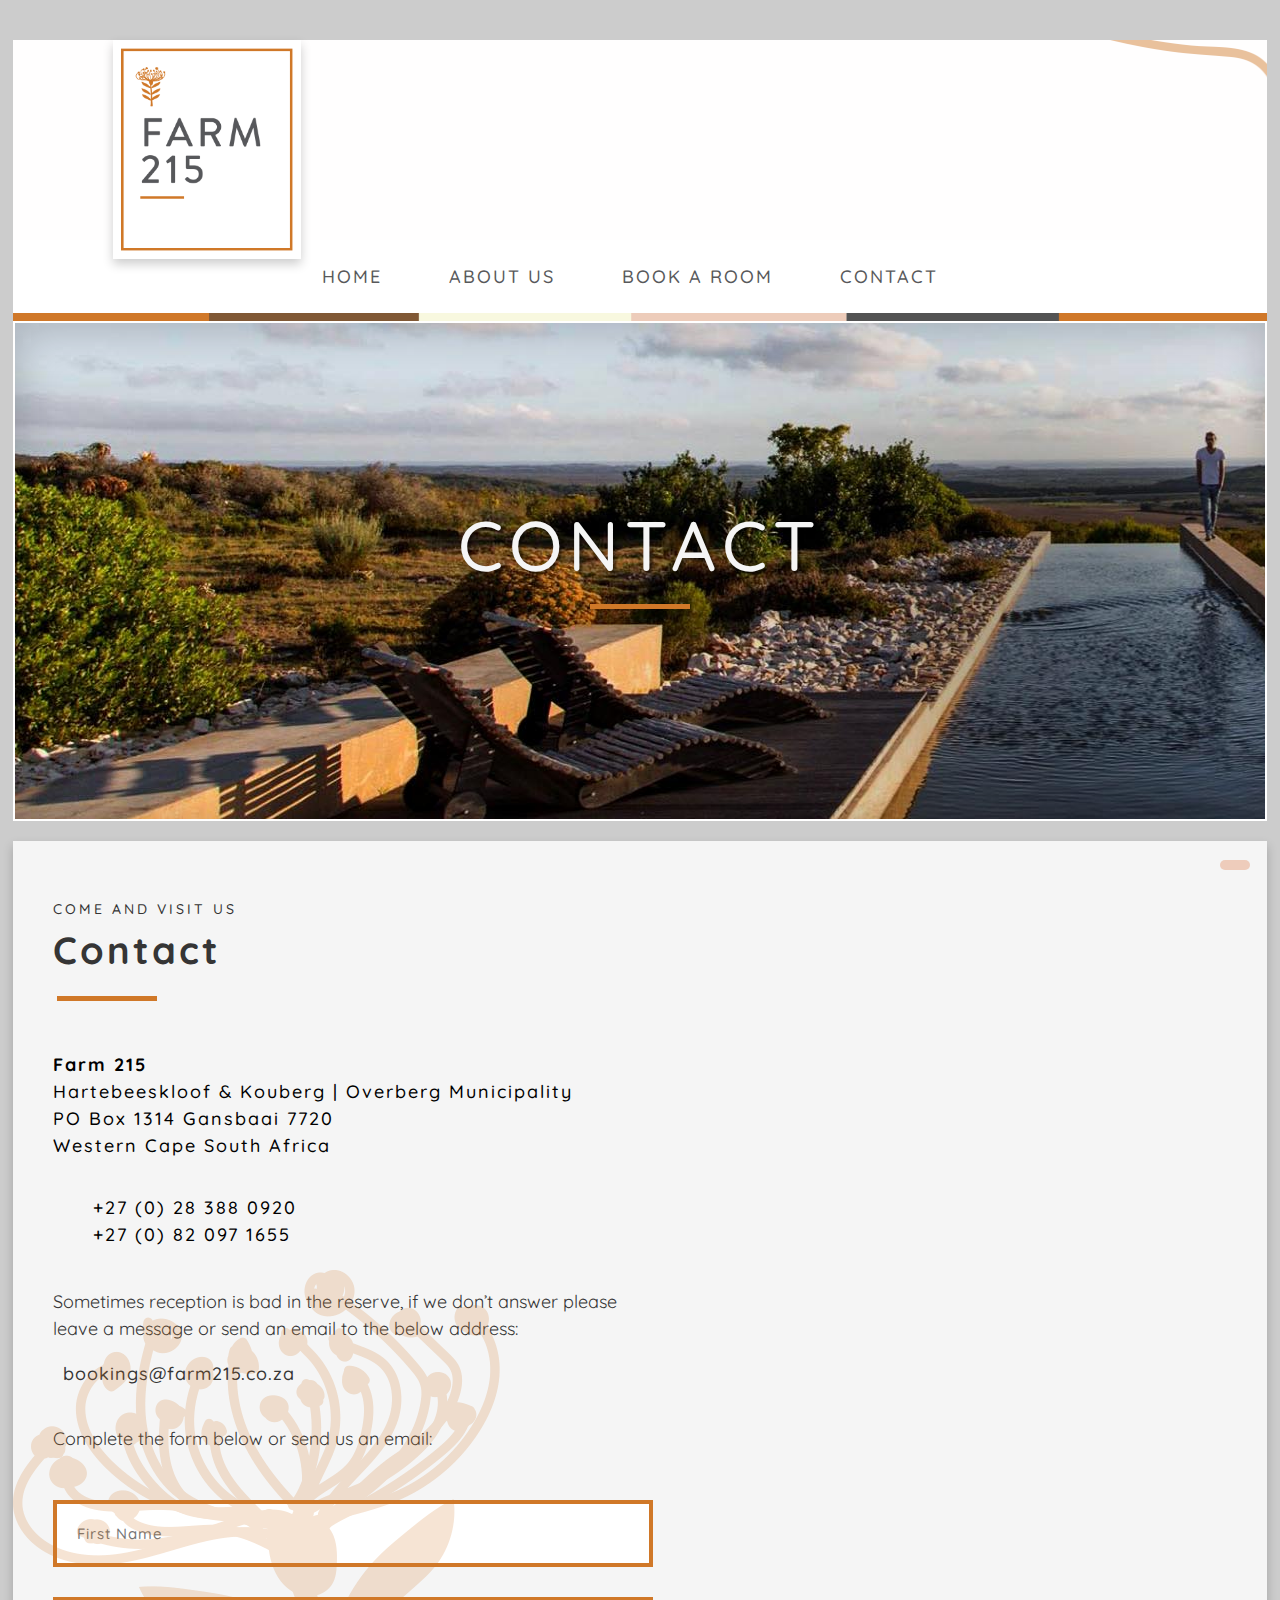
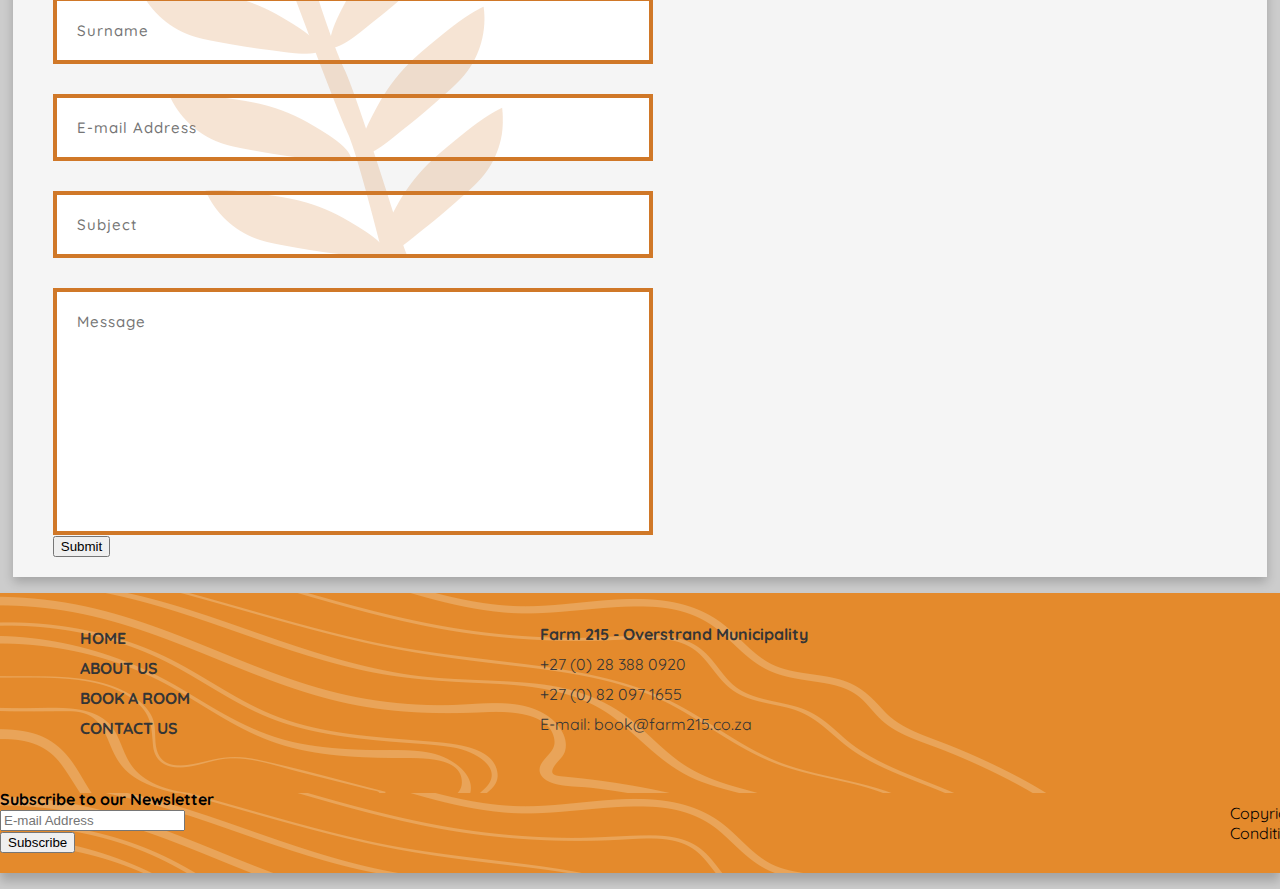
<file: contact-old.html>
<!DOCTYPE html>
<html>
<head>
	<title>Farm 215</title>
	<link rel="icon" href="favicon.png" type="image/x-icon">
	<link rel="stylesheet" type="text/css" href="css/styles.css">
	<link rel="stylesheet" href="https://use.fontawesome.com/releases/v5.0.13/css/all.css" integrity="sha384-DNOHZ68U8hZfKXOrtjWvjxusGo9WQnrNx2sqG0tfsghAvtVlRW3tvkXWZh58N9jp" crossorigin="anonymous">


	<link href="https://fonts.googleapis.com/css?family=Quicksand:300,400,500,700" rel="stylesheet">
	<meta charset="utf-8">
	<meta name="keywords" content="Farm 215, a peaful retreat">
	<meta name="description" content="Farm 215 Retreat">
	<meta name="author" content="Sarah Corder">
	<meta content="Farm 215 - Nature Retreat & Fynbos Reserve - About Us" name="description">
	<!--[if lt IE 9]>
    <script src="bower_components/html5shiv/dist/html5shiv.js"></script>
<![endif]-->
</head>



<header>
		<img src="img/logov2.png" alt="logo" title="Farm 215 logo">



		<div>
		<a href="https://www.facebook.com/Farm-215-nature-retreat-fynbos-reserve-111188042234471/" target="_blank"><i class="fab fa-facebook-f"></a></i>
		<a href="https://twitter.com/farm_215?lang=en" target="_blank"><i class="fab fa-twitter-square"></a></i>
		<a href="https://www.tripadvisor.co.za/Hotel_Review-g472522-d1020781-Reviews-Farm_215_Nature_Retreat_Fynbos_Reserve-Gansbaai_Overstrand_Overberg_District_Western_C.html" target="_blank"><i class="fab fa-tripadvisor"></a></i>
		</div>


	
	</header>



<body>

	

	<nav>
	<ul id="drop-nav">
		<li><a href="index.html">Home</a></li>
		<li><a href="about-us.html">About Us</a></li>
		<li><a href="#">Book A Room</a>
		<ul>
			<li><a href="Protea Suites">Protea Suites</a></li>
			<li><a href="Homestead">Homestead</a></li>
			<li><a href="Restaurant">Restaurant</a></li>
		</ul>
		</li>
		<li><a href="contact.html">Contact</a></li>
		</ul>
	</nav>
	<a class="to-top-button" href="#"><i class="fas fa-angle-up"></i></a>
	<img src="img/color-bar2.png" id="color-bar">
	
	<div class="header-image-contact">
		<h1>Contact</h1>
		<hr>
	</div>
	
	<main>
		<section class="contact-info-left">
			<div class="info-contact">
				<h4>come and visit us</h4>
				<h2>Contact</h2>
				<hr>
				<ul>
					<li><strong>Farm 215</strong> 
					<li>Hartebeeskloof &amp Kouberg | Overberg Municipality</li> 
					<li>PO Box 1314 Gansbaai 7720</li> 
					<li>Western Cape South Africa</li>
				</ul>
			
			<div class="phone-icon">
			<i class="fas fa-phone"></i>
			</div>
			
			<div class="telephone-numbers">
				<ul>
					</i><li>+27 (0) 28 388 0920</li> 
					<li>+27 (0) 82 097 1655</li> 
					</ul>
			
			<div class="e-mail-address">
				<p>Sometimes reception is bad in the reserve, if we don’t answer please leave a message or send an email to the below address:</p>
				<i class="far fa-envelope"></i><a href="mailto:bookings@farm215.com">bookings@farm215.co.za</a>

				<p>Complete the form below or send us an email:</p>

				

			
</div>
				
</section>

<div class="clearfix"></div>

<form action="contact.php" method="POST" class="contact-form">
		
			
			<ul>
				<li>
				<input type="text" name="firstname" required placeholder="First Name" class="field-divided">
					</li>
				<li>
				<input type="text" name="surname" required placeholder="Surname" class="field-divided">
				</li>
				
				<li>
				<input type="text" name="email" required placeholder="E-mail Address" class="field-divided">
				</li>
				
				<li>
				<input type="text" name="subject" required placeholder="Subject" class="field-divided">
						</li>

				<li>
				<input type="text" name="message" required placeholder="Message" class="field-long field-divided">
				</li>
	


				<input type="submit" name="Send">


	

				

			</ul>
			
	</form>

			
	<section class="location">
			<div class="map">
				<iframe src="https://www.google.com/maps/embed?pb=!1m14!1m8!1m3!1d13140.790771920954!2d19.510687!3d-34.573864!3m2!1i1024!2i768!4f13.1!3m3!1m2!1s0x0%3A0xc60ae985023f588e!2sFarm+215+-+Nature+retreat+%26+fynbos+reserve!5e0!3m2!1sen!2sza!4v1529506843482" width="600" height="450" frameborder="0" style="border:0" allowfullscreen></iframe>
			</div>

			

	
			<div class="floral-bg">
				<img src="img/floral-bg.png" alt="floral" title="Farm 215 logo icon">
			</div>



		</section>



			<div class="clearfix"></div>
		
	</main>
	



	

<footer>
	<article id="footer-nav">
			<div class="foot-nav">
				<ul>
				<li><a href="index.html">Home</a></li>
			<li><a href="about-us.html">About Us</a></li>
			<li><a href="#">Book A Room</a></li>
			<li><a href="contact.html">Contact Us</a></li>
		</div>
	</ul>
	
		
	</article>

	<div class="vl"></div>
	
	
		<article class="address">
				<ul>
				<li>Farm 215 - Overstrand Municipality</li>
				<li>+27 (0) 28 388 0920</li>
				<li>+27 (0) 82 097 1655</li>
				<li>E-mail: book@farm215.co.za</li>
				</u>
				</article>

			<form action="action-page.php">
				<div class="holding-block-container">
				<div class="subscribe-container">
					<p2><strong>Subscribe to our Newsletter</strong></p2>
				</div>

				<div class="subscribe-container" style="">
					<input type="text" placeholder="E-mail Address" name="mail" required>
				</div>

				<div class="subscribe-container">
					<input type="submit" value="Subscribe">
				</div>
			</div>


			</form>


			<div class="social-media-bottom">
		<a href="https://www.facebook.com/Farm-215-nature-retreat-fynbos-reserve-111188042234471/" target="_blank"><i class="fab fa-facebook-f"></i></a>
		<a href="https://twitter.com/farm_215?lang=en" target="_blank"><i class="fab fa-twitter-square"></a></i>
		<a href="https://www.tripadvisor.co.za/Hotel_Review-g472522-d1020781-Reviews-Farm_215_Nature_Retreat_Fynbos_Reserve-Gansbaai_Overstrand_Overberg_District_Western_C.html" target="_blank"><i class="fab fa-tripadvisor"></a></i>
		</div>


		
	


		<div class="footer">
		<p>Copyrigh 2018  Farm 215 ©   Privacy  Terms  Conditions</p>
	</div>

</footer>

</body>
</html>
</file>
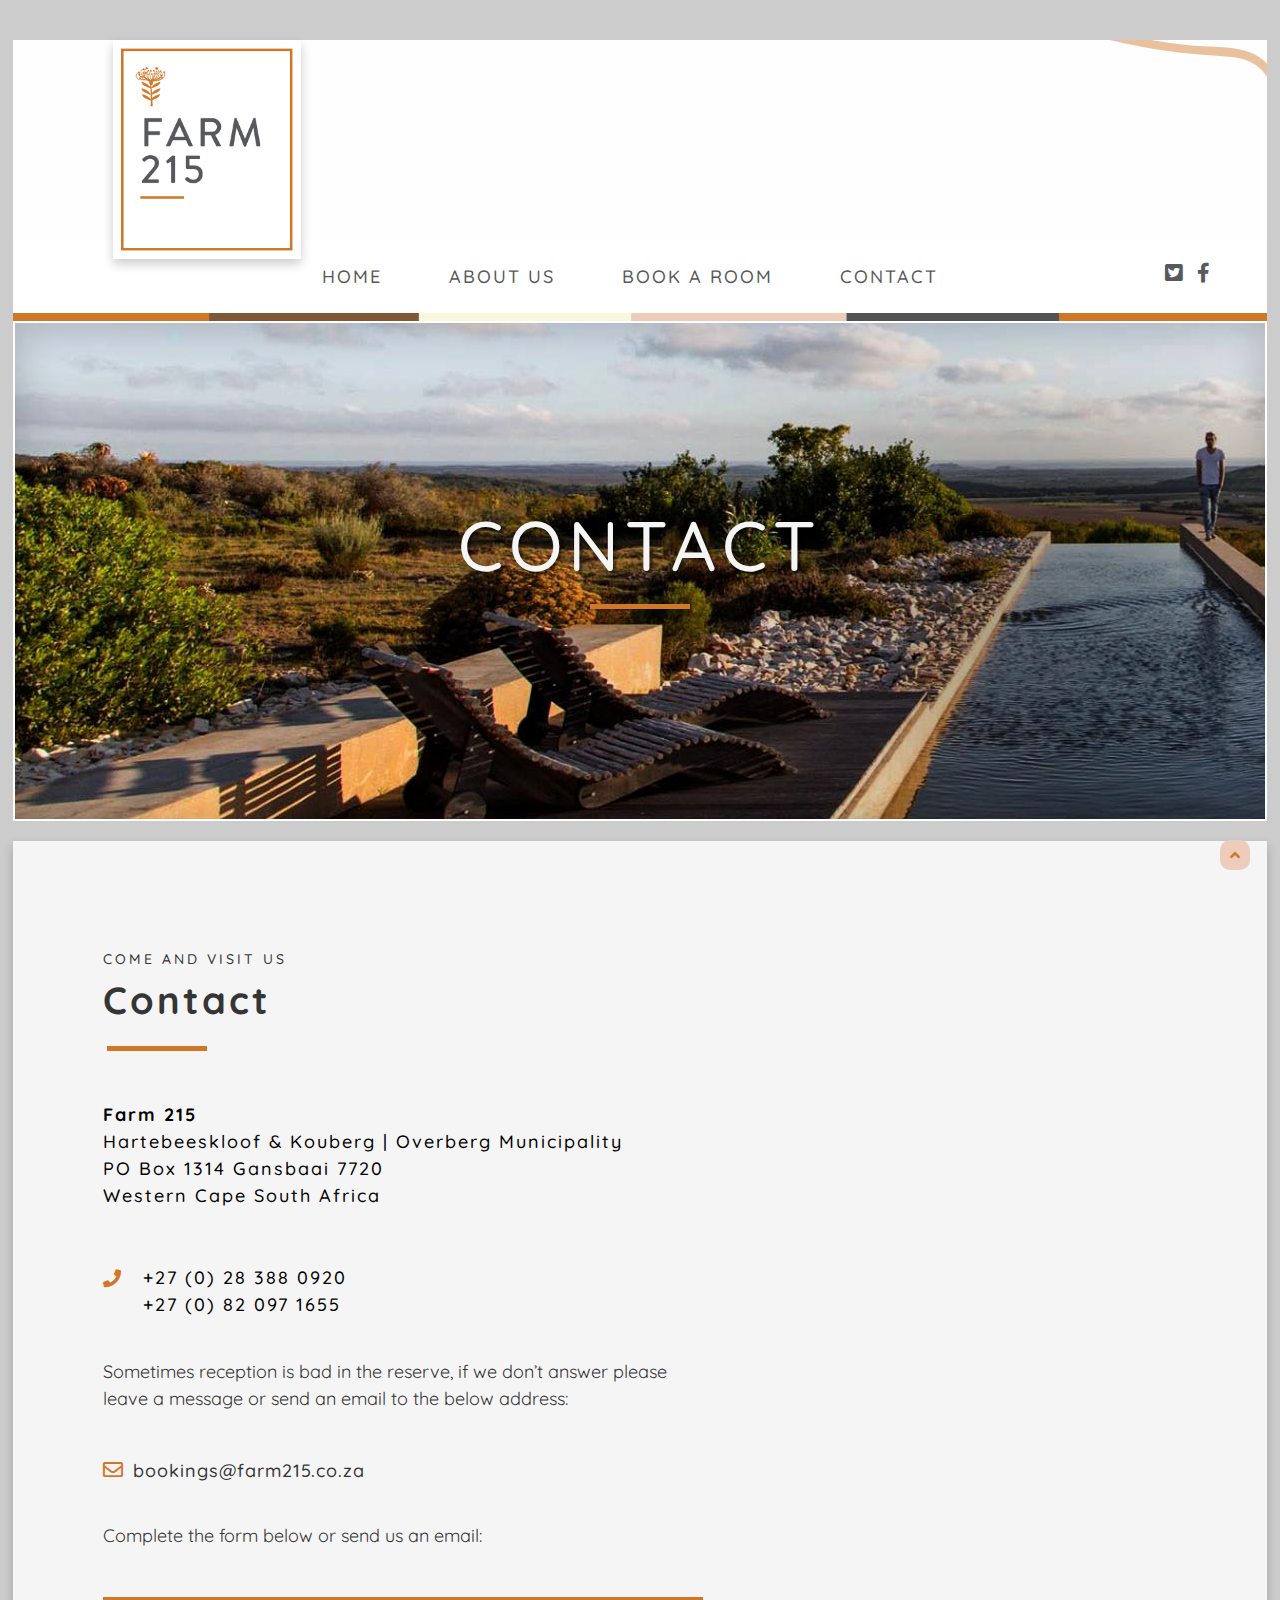
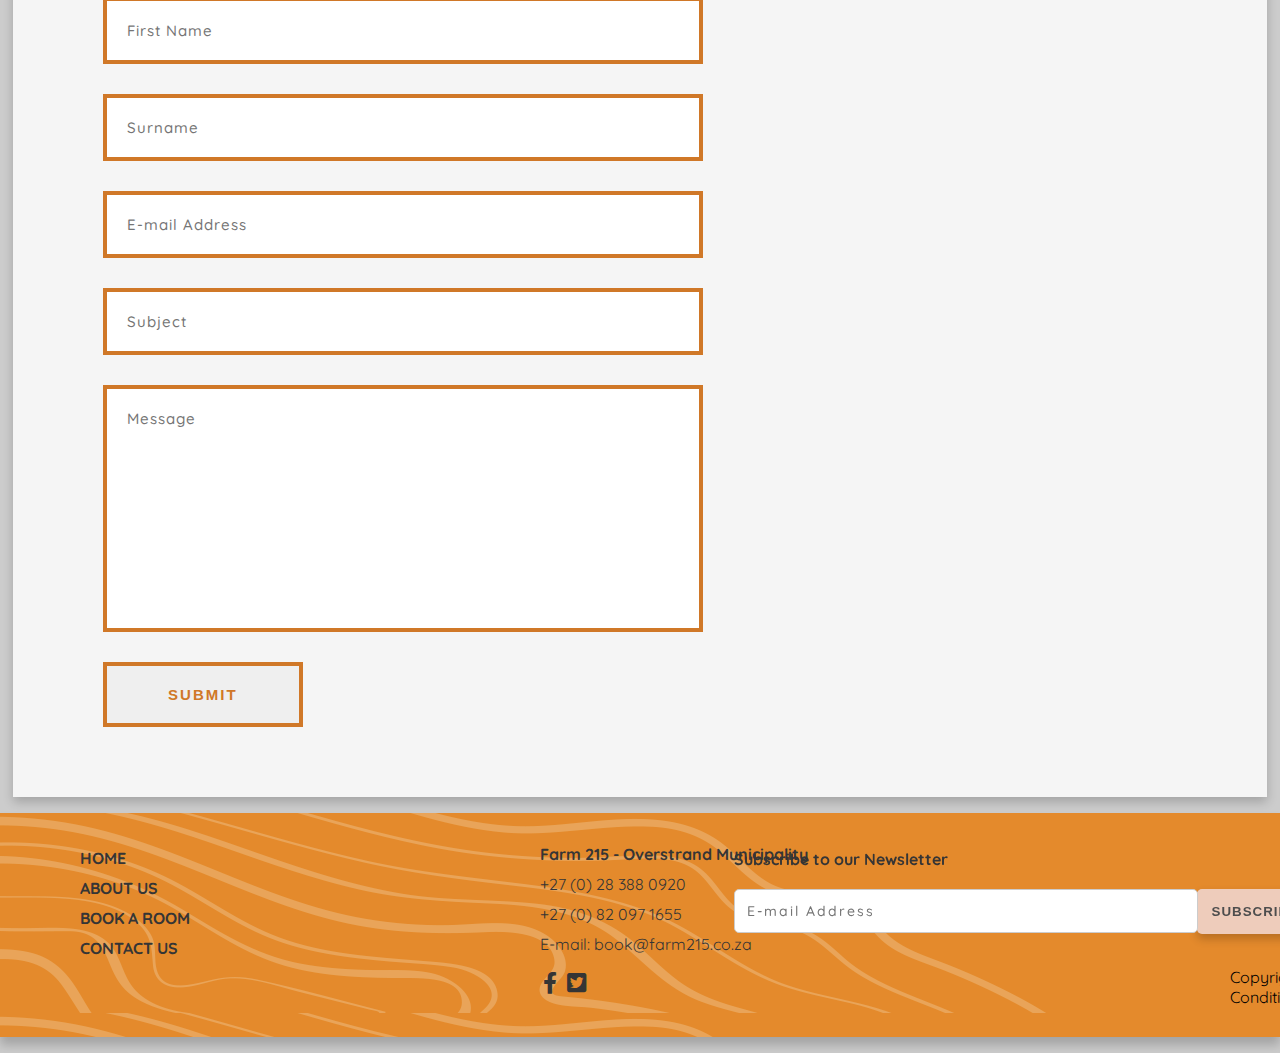
<file: contact.html>
<!DOCTYPE html>

<html>
<head>
	<title>Farm 215</title>
	<link href="favicon.png" rel="icon" type="image/x-icon">
	<link href="css/styles.css" rel="stylesheet" type="text/css">
	<link href="https://use.fontawesome.com/releases/v5.0.13/css/all.css" rel="stylesheet">
	<link href="https://fonts.googleapis.com/css?family=Quicksand:300,400,500,700" rel="stylesheet">
	<meta charset="utf-8">
	<meta content="Farm 215, a peaful retreat" name="keywords">
	<meta content="Farm 215 Retreat" name="description">
	<meta content="Sarah Corder" name="author">
	<meta content="Farm 215 - Nature Retreat & Fynbos Reserve - Contact" name="description"><!--[if lt IE 9]>
    <script src="bower_components/html5shiv/dist/html5shiv.js"></script>
<![endif]-->
</head>

<body>
	<header>
		<a href="index.html"><img alt="logo" src="img/logov2.png" title="Farm 215 logo"></a>

		<div>
			<a href="https://www.facebook.com/Farm-215-nature-retreat-fynbos-reserve-111188042234471/" target="_blank"><i class="fab fa-facebook-f"></i></a> <a href="https://twitter.com/farm_215?lang=en" target="_blank"><i class="fab fa-twitter-square"></i></a> <a href="https://www.tripadvisor.co.za/Hotel_Review-g472522-d1020781-Reviews-Farm_215_Nature_Retreat_Fynbos_Reserve-Gansbaai_Overstrand_Overberg_District_Western_C.html" target="_blank"><i class="fab fa-tripadvisor"></i></a>
		</div>
	</header>


	<nav>
		<ul id="drop-nav">
			<li>
				<a href="index.html">Home</a>
			</li>


			<li>
				<a href="about-us.html">About Us</a>
			</li>


			<li>
				<a href="rooms.html">Book A Room</a>

				<ul>
					<li>
						<a href="rooms.html">Protea Suites</a>
					</li>


					<li>
						<a href="rooms.html">Homestead</a>
					</li>


					<li>
						<a href="rooms.html">Restaurant</a>
					</li>
				</ul>
			</li>


			<li>
				<a href="contact.html">Contact</a>
			</li>
		</ul>
	</nav>
	<a class="to-top-button" href="#"><i class="fas fa-angle-up"></i></a> <img id="color-bar" src="img/color-bar2.png">

	<div class="header-image-contact">
		<h1>Contact</h1>

		<hr>
	</div>


	<main class="bob">
		<section>
			<div class="info-contact">
				<h4>come and visit us</h4>


				<h2>Contact</h2>

				<hr>


				<ul>
					<li><strong>Farm 215</strong>
					</li>


					<li>Hartebeeskloof &amp; Kouberg | Overberg Municipality</li>


					<li>PO Box 1314 Gansbaai 7720</li>


					<li>Western Cape South Africa</li>
				</ul>


				<div class="phone-icon">
					<i class="fas fa-phone"></i>
				</div>


				<div class="telephone-numbers">
					<ul>
						<li>+27 (0) 28 388 0920</li>


						<li>+27 (0) 82 097 1655</li>
					</ul>


					<div class="e-mail-address">
						<p>Sometimes reception is bad in the reserve, if we don’t answer please leave a message or send an email to the below address:</p>
						<i class="far fa-envelope"></i><a href="mailto:bookings@farm215.com">bookings@farm215.co.za</a>

						<p>Complete the form below or send us an email:</p>
					</div>
				</div>
			</div>
		</section>


		<section class="contact-form">
			<form action="contact.php"  method="post">
				<ul>
					<li><input class="field-divided" name="firstname" placeholder="First Name" required="" type="text">
					</li>


					<li><input class="field-divided" name="surname" placeholder="Surname" required="" type="text">
					</li>


					<li><input class="field-divided" name="email" placeholder="E-mail Address" required="" type="text">
					</li>


					<li><input class="field-divided" name="subject" placeholder="Subject" required="" type="text">
					</li>


					<li><input class="field-long field-divided" name="message" placeholder="Message" required type="text">
					</li>


					<li><input name="Send" type="submit" class="submit-button-2"></li>
				</ul>
			</form>

		</section>
		

		<section class="location">
			<div class="map">
				<iframe allowfullscreen frameborder="0" height="450" src="https://www.google.com/maps/embed?pb=!1m14!1m8!1m3!1d13140.790771920954!2d19.510687!3d-34.573864!3m2!1i1024!2i768!4f13.1!3m3!1m2!1s0x0%3A0xc60ae985023f588e!2sFarm+215+-+Nature+retreat+%26+fynbos+reserve!5e0!3m2!1sen!2sza!4v1529506843482" style="border:0" width="600"></iframe>
			</div>


			
		</section>


		<div class="clearfix">
		</div>
	</main>


	<footer>
		<article id="footer-nav">
			<div class="foot-nav">
				<ul>
					<li>
						<a href="index.html">Home</a>
					</li>


					<li>
						<a href="about-us.html">About Us</a>
					</li>


					<li>
						<a href="rooms.html">Book A Room</a>
					</li>


					<li>
						<a href="contact.html">Contact Us</a>
					</li>
				</ul>
			</div>
		</article>


		<div class="vl">
		</div>


		<article class="address">
			<ul>
				<li>Farm 215 - Overstrand Municipality</li>


				<li>+27 (0) 28 388 0920</li>


				<li>+27 (0) 82 097 1655</li>


				<li>E-mail: book@farm215.co.za</li>
			</ul>
		</article>

		
		<form action="action-page.php" class="new-form">
			<div class="holding-block-container">
				<div class="subscribe-container">
					<strong>Subscribe to our Newsletter</strong>
				</div>


				<div class="subscribe-container" style="">
					<input name="mail" placeholder="E-mail Address" required="" type="text">
				</div>


				<div class="subscribe-container">
					<input type="submit" value="Subscribe">
				</div>
			</div>
		</form>
	</section>


		<div class="social-media-bottom">
			<a href="https://www.facebook.com/Farm-215-nature-retreat-fynbos-reserve-111188042234471/" target="_blank"><i class="fab fa-facebook-f"></i></a> <a href="https://twitter.com/farm_215?lang=en" target="_blank"><i class="fab fa-twitter-square"></i></a> <a href="https://www.tripadvisor.co.za/Hotel_Review-g472522-d1020781-Reviews-Farm_215_Nature_Retreat_Fynbos_Reserve-Gansbaai_Overstrand_Overberg_District_Western_C.html" target="_blank"><i class="fab fa-tripadvisor"></i></a>
		</div>


		<div class="footer">
			<p>Copyrigh 2018 Farm 215 © Privacy Terms Conditions</p>
		</div>
	</footer>
</body>
</html>
</file>
<file: css/styles.css>
/* GENERAL STYLES */

* {
	box-sizing: border-box;
}
body {
	padding: 0;
	margin: 0;
	font-family: 'Quicksand', sans-serif;
	background-color: #cccccc;
}
/* to top button */

.to-top-button {
	display: block;
	padding: 5px;
	background-color: #eeccbb;
	color: #D07828;
	text-decoration: none;
	border-radius: 10px;
	width: 30px;
	text-align: center;
	transition: color 0.5s ease;
	position: fixed;
	right: 30px;
	bottom: 30px;
}
.to-top-button:hover {
	color: whitesmoke;
	background-color: #353535;
}
/* HEADER STYLES */

header {
	width: 98%;
	height: 200px;
	background-image: url("../img/header-bg.png");
	display: block;
	margin-left: auto;
	margin-right: auto;
	margin-top: 40px;
	position: relative;
}
/* HEADER STYLES - logo */

header img {
	margin-left: 100px;
	width: 15%;
	box-shadow: 0px 5px 10px 0px rgba(0, 0, 0, 0.2);
	background-color: white;
}
/* HEADER STYLES - icons & links */

header div {
	position: absolute;
	bottom: -50px;
	right: 50px;
}
header div i {
	float: right;
	padding: 7px;
	color: #58595b;
	font-size: 20px;
}
header div i:hover {
	color: #D07828;
	transition: color 0.5s ease;
}
/* NAV STYLES - main */

.top-border {
	margin-left: 19px;
	margin-right: 0;
	background-color: white;
	width: 1867px;
	height: 3px;
	border: none;
	background: #ffffff;
	background: -moz-linear-gradient(left, #ffffff 0%, #d07828 51%, #ffffff 100%);
	/* FF3.6-15 */
	background: -webkit-linear-gradient(left, #ffffff 0%, #d07828 51%, #ffffff 100%);
	/* Chrome10-25,Safari5.1-6 */
	background: linear-gradient(to right, #ffffff 0%, #d07828 51%, #ffffff 100%);
	/* W3C, IE10+, FF16+, Chrome26+, Opera12+, Safari7+ */
	filter: progid:DXImageTransform.Microsoft.gradient( startColorstr='#ffffff', endColorstr='#ffffff', GradientType=1);
	/* IE6-9 */
}
nav {
	text-align: center;
	background-color: white;
	padding: 20px;
	width: 98%;
	margin-left: auto;
	margin-right: auto;
}
nav ul {
	margin: 0;
	padding: 0;
	list-style: none;
	font-weight: 500;
	letter-spacing: 2px;
	text-transform: uppercase;
	font-size: 18px;
}
nav ul li {
	display: inline-block;
	/*float: left;*/
	position: relative;
}
nav ul li a {
	text-decoration: none;
	color: #58595b;
	display: block;
	padding: 5px 40px 5px 20px;
	text-decoration: none;
	white-space: nowrap;
	transition: color 0.2s ease;
}
nav ul li a:hover {
	color: #D07828;
}
/* NAV STYLES - dropdown & rollovers */

nav ul li ul {
	display: none;
}
nav ul li:hover ul {
	display: block;
	position: absolute;
	right: 10;
	background-color: white;
	text-align: left;
	padding-top: 20px;
	padding-bottom: 10px;
	border-radius: 5px;
	transition: color 0.5s ease;
}
nav li:hover li {
	float: none;
}
nav ul li ul li:hover {
	background-color: #eeccbb;
	width: 100%;
}
/* BODY STYLES - Colour Bar Top */

#color-bar {
	display: block;
	margin-left: auto;
	margin-right: auto;
	width: 98%;
}
/* BODY STYLES - header image styles - homepage */

.header-image {
	width: 98%;
	margin-left: auto;
	margin-right: auto;
	border: white 2px solid;
	background-image: url("../img/home-header.jpg");
	background-size: cover;
	background-position: center;
	height: 500px;
	box-shadow: 0px 8px 10px 0px rgba(0, 0, 0, 0.2);
	box-shadow: inset 0px 4px 40px 3px rgba(0, 0, 0, 0.2);
}
.header-image h1 {
	color: black;
	display: block;
	text-align: center;
	margin-top: 220px;
	padding: 0;
	color: whitesmoke;
	font-size: 50px;
	text-shadow: 1px 2px 2px #232323;
	letter-spacing: 3px;
	width: 50%;
	margin-left: auto;
	margin-right: auto;
	line-height: 1.2em;
	font-weight: 500;
}
/* BODY STYLES - header image styles - about page */

.header-image-about {
	width: 98%;
	margin-left: auto;
	margin-right: auto;
	border: white 2px solid;
	background-image: url("../img/resized3-header.jpg");
	height: 500px;
	box-shadow: 0px 8px 10px 0px rgba(0, 0, 0, 0.2);
	box-shadow: inset 0px 4px 40px 3px rgba(0, 0, 0, 0.2);
}
.header-image-about h1 {
	color: black;
	display: block;
	text-align: center;
	margin-top: 130px;
	padding: 0;
	color: #353535;
	font-size: 70px;
	text-shadow: 2px 2px 2px rgba(0, 0, 0, 0.2);
	letter-spacing: 6px;
	width: 50%;
	margin-left: auto;
	margin-right: auto;
	line-height: 1.2em;
	font-weight: 700;
	text-transform: uppercase;
}
.header-image-about hr {
	border: none;
	background-color: #D07828;
	margin-top: 10px;
	height: 5px;
	width: 100px;
	box-shadow: 2px 2px 2px rgba(0, 0, 0, 0.2);
}
.header-image-about p {
	color: #353535;
	display: block;
	text-align: center;
	padding: 0;
	font-size: 25px;
	text-shadow: 1px 1px 1px rgba(0, 0, 0, 0.2);
	letter-spacing: 2px;
	width: 700px;
	margin-left: auto;
	margin-right: auto;
	line-height: 1.2em;
	font-weight: 500;
	margin-top: -40px;
}
/* BODY STYLES - header image styles - homepage */

.header-image-contact {
	width: 98%;
	margin-left: auto;
	margin-right: auto;
	border: white 2px solid;
	background-image: url("../img/resized2-header.jpg");
	height: 500px;
	box-shadow: 0px 8px 10px 0px rgba(0, 0, 0, 0.2);
	box-shadow: inset 0px 4px 40px 3px rgba(0, 0, 0, 0.2);
}
.header-image-contact h1 {
	color: black;
	display: block;
	text-align: center;
	margin-top: 180px;
	padding: 0;
	color: whitesmoke;
	font-size: 70px;
	text-shadow: 3px 3px 3px rgba(0, 0, 0, 0.5);
	letter-spacing: 6px;
	width: 50%;
	margin-left: auto;
	margin-right: auto;
	line-height: 1.2em;
	font-weight: 500;
	text-transform: uppercase;
}
.header-image-contact hr {
	border: none;
	background-color: #D07828;
	margin-top: -30px;
	height: 5px;
	width: 100px;
	box-shadow: 2px 2px 2px rgba(0, 0, 0, 0.2);
}
.header-image-contact p {
	color: #353535;
	display: block;
	text-align: center;
	padding: 0;
	font-size: 25px;
	text-shadow: 1px 1px 1px rgba(0, 0, 0, 0.2);
	letter-spacing: 2px;
	width: 500px;
	margin-left: auto;
	margin-right: auto;
	line-height: 1.2em;
	font-weight: 500;
	margin-top: -40px;
}
/* MAIN STYLES - main */

main {
	width: 98%;
	display: block;
	background-color: whitesmoke;
	display: block;
	margin-left: auto;
	margin-right: auto;
	margin-top: 20px;
	padding: 0;
	box-shadow: 0px 5px 10px 0px rgba(0, 0, 0, 0.2);
}
.bob {
	padding: 50px;
}
/* MAIN STYLES - section1- about page */

.about-info-left {
	margin: 0;
	padding: 0;
}
.info-about {
	width: 40%;
	margin: 40px;
	padding-left: 100px;
}
.info-about h4 {
	font-size: 14px;
	color: #353535;
	text-transform: uppercase;
	font-weight: 500;
	letter-spacing: 3px;
	padding-top: 100px;
}
.info-about h2 {
	width: 600px;
	font-size: 38px;
	color: #353535;
	letter-spacing: 3px;
	margin-top: -10px;
}
.info-about hr {
	background-color: #D07828;
	height: 5px;
	width: 100px;
	margin-left: 6px;
	border: none;
	margin-top: -10px;
}
.info-about p {
	width: 750px;
	margin-top: 40px;
	font-size: 18px;
	color: #353535;
	line-height: 1.5em;
}
.accom-list {
	margin-top: -80px;
	padding: 0;
	width: 800px;
}
.accom-list h4 {
	width: 750px;
	font-size: 16px;
	color: #D07828;
	font-weight: 500;
	letter-spacing: 3px;
}
.accom-list ul {
	font-size: 14px;
	color: #D07828;
	text-transform: uppercase;
	font-weight: 500;
	letter-spacing: 3px;
	line-height: 2em;
}
.accom-list a {
	padding: 15px;
	position: block;
	line-height: 12;
	color: #D07828;
	border: #D07828 3px solid;
	letter-spacing: 1px;
	text-transform: uppercase;
	font-weight: 700;
	text-decoration: none;
	width: 80px;
	transition: color 0.5s ease;
}
.accom-list a:hover {
	background-color: #D07828;
	color: whitesmoke;
}
.about-info-right {
	margin: 0;
	padding: 0;
}
.about-image-1 {
	float: right;
	margin-top: -1400px;
	padding: 60px;
}
.about-image-2 {
	float: right;
	padding: 60px;
	margin-top: -540px;
}
.floral-bg {
	position: absolute;
	opacity: 0.2;
	clip-path: inset(0px 0px 100px 0px);
	margin-top: -200px;
	margin-right: 10px;
}
/* BODY STYLES - header image styles - rooms page */

.header-image-rooms {
	width: 98%;
	margin-left: auto;
	margin-right: auto;
	border: white 2px solid;
	background-image: url("../img/rooms-header-2.jpg");
	height: 500px;
	box-shadow: 0px 8px 10px 0px rgba(0, 0, 0, 0.2);
	box-shadow: inset 0px 4px 40px 3px rgba(0, 0, 0, 0.2);
}
.header-image-rooms h1 {
	color: black;
	display: block;
	text-align: center;
	margin-top: 220px;
	padding: 0;
	color: whitesmoke;
	font-size: 70px;
	text-shadow: 2px 2px 2px rgba(0, 0, 0, 0.2);
	letter-spacing: 6px;
	width: 50%;
	margin-left: auto;
	margin-right: auto;
	line-height: 1.2em;
	font-weight: 500;
	text-transform: uppercase;
}
.header-image-rooms hr {
	border: none;
	background-color: #D07828;
	margin-top: -5px;
	height: 5px;
	width: 100px;
	box-shadow: 2px 2px 2px rgba(0, 0, 0, 0.2);
}
.header-image-rooms p {
	color: whitesmoke;
	display: block;
	text-align: center;
	padding: 0;
	font-size: 25px;
	text-shadow: 1px 1px 1px rgba(0, 0, 0, 0.2);
	letter-spacing: 2px;
	width: 500px;
	margin-left: auto;
	margin-right: auto;
	line-height: 1.2em;
	font-weight: 500;
	margin-top: -40px;
}
.about-info-left p {
	width: 1;
	margin-top: 40px;
	font-size: 18px;
	color: #353535;
	line-height: 1.5em;
}
.info-about a {
	padding: 15px;
	position: block;
	line-height: 12;
	color: #D07828;
	border: #D07828 3px solid;
	letter-spacing: 1px;
	text-transform: uppercase;
	font-weight: 700;
	text-decoration: none;
	width: 80px;
	transition: color 0.5s ease;
}
.info-about a:hover {
	background-color: #D07828;
	color: whitesmoke;
}
/* MAIN STYLES - section1- contact page */

.contact-info-left {
	margin: 0;
	padding: 0;
}
.info-contact {
	width: 50%;
	padding-left: 40px;
	padding-top: 40px;
}
.info-contact h2 {
	width: 600px;
	font-size: 38px;
	color: #353535;
	letter-spacing: 3px;
	margin-top: -10px;
}
.info-contact h4 {
	font-size: 14px;
	color: #353535;
	text-transform: uppercase;
	font-weight: 500;
	letter-spacing: 3px;
}
.info-contact hr {
	background-color: #D07828;
	height: 5px;
	width: 100px;
	margin-left: 4px;
	border: none;
	margin-top: -10px;
}
.info-contact p {
	width: 600px;
	margin-top: 40px;
	font-size: 18px;
	color: #353535;
	line-height: 1.5em;
}
.info-contact ul {
	margin: 0;
	padding: 0;
	list-style: none;
	font-weight: 500;
	letter-spacing: 2px;
	font-size: 18px;
	font-weight: 500;
	margin-top: 50px;
	line-height: 1.5em;
}
.info-contact ul:first-child {
	text-transform: uppercase;
}
.telephone-numbers {
	padding: 0;
	width: 300px;
}
.telephone-numbers ul {
	padding-left: 30px;
	display: table;
	margin-top: -325px;
}
.telephone-numbers li {
	display: block;
	padding-left: 10px;
}
.phone-icon {
	margin-bottom: 300px;
	padding-top: 60px;
}
.phone-icon i {
	font-size: 18px;
	color: #D07828;
}
.e-mail-address {
	padding: 0;
	margin: 0
}
.e-mail-address i {
	font-size: 20px;
	color: #D07828;
	padding-right: 10px;
	padding-top: 20px;
	margin-top: 10px;
}
.e-mail-address a {
	color: #353535;
	font-weight: 500;
	letter-spacing: 1px;
	text-decoration: none;
	margin-top: 10px;
	font-size: 18px;
}
.e-mail-address a:hover {
	color: #D07828;
	transition: color 2em;
}
.location {
	margin: 0;
	padding: 0;
}
.map {
	float: right;
}
.map iframe {
	width: 900px;
	height: 600px;
	padding-right: 40px;
	display: inline;
	margin-top: -800px;
}
.contact-form {
	width: 600px;
	margin: 0;
	float: left;
	padding-left: 40px;
}
.contact-form ul {
	width: 600px;
	margin: 0;
	padding: 0;
}
.field-divided {
	border: 2px solid #D07828;
}
.field-long {
	width: 400px;
}
.contact-form li {
	margin-top: 30px;
	text-decoration: none;
	list-style: none;
}
.contact-form input[type="text"] {
	padding: 20px;
	font-size: 15px;
	font-family: 'Quicksand', sans-serif;
	letter-spacing: 1px;
	font-weight: 500;
	border: 4px solid #D07828;
	width: 100%;
}
.contact-form input[name="message"] {
	padding-bottom: 200px;
}
.contact-form .submit-button-2 {
	padding: 20px;
	position: block;
	color: #D07828;
	border: #D07828 4px solid;
	letter-spacing: 2px;
	text-transform: uppercase;
	font-weight: 700;
	text-decoration: none;
	width: 200px;
	transition: color 0.5s ease;
	font-size: 15px;
}
.contact-form .submit-button-2:hover {
	padding: 20px;
	position: block;
	color: whitesmoke;
	background-color: #D07828;
}
/* Main STYLES - section 1 - home page */

.top1 {
	margin: 0;
	padding: 0;
}
.forty {
	width: 45%;
	float: left;
	padding: 20px;
	margin-top: 50px;
}
.top1 h2 {
	width: 600px;
	font-size: 38px;
	color: #353535;
	letter-spacing: 1px;
	margin-left: 80px;
}
.top1 hr {
	background-color: #D07828;
	height: 5px;
	width: 100px;
	margin-left: 80px;
	border: none;
}
.top1 p {
	width: 700px;
	font-size: 18px;
	color: #353535;
	margin-left: 80px;
}
.sixty {
	width: 55%;
	float: left;
}
.sixty img {
	width: 100%;
}
.top1 a {
	padding: 15px;
	position: block;
	margin-top: 50px;
	line-height: 5;
	color: #D07828;
	border: #D07828 3px solid;
	letter-spacing: 1px;
	text-transform: uppercase;
	font-weight: 700;
	text-decoration: none;
	width: 80px;
	margin-left: 80px;
	transition: color 0.5s ease;
}
.top1 a:hover {
	background-color: #D07828;
	color: whitesmoke;
}
.clearfix {
	clear: both;
}
/* Main STYLES - section 2 - Rooms */

.middle1 {
	margin: 0;
	padding: 0;
}
.forty2 {
	width: 45%;
	float: right;
	padding: 0px;
	margin-top: 80px;
}
.sixty2 {
	width: 55%;
	float: left;
}
.sixty2 img {
	width: 100%;
}
.middle1 h2 {
	width: 600px;
	font-size: 38px;
	color: #353535;
	letter-spacing: 1px;
	margin-left: 80px;
}
.middle1 hr {
	background-color: #D07828;
	height: 5px;
	width: 100px;
	margin-left: 80px;
	border: none;
}
.middle1 p {
	width: 700px;
	font-size: 18px;
	color: #353535;
	margin-left: 80px;
}
.middle1 a {
	padding: 15px;
	position: block;
	margin-top: 50px;
	line-height: 5;
	color: #D07828;
	border: #D07828 3px solid;
	letter-spacing: 1px;
	text-transform: uppercase;
	font-weight: 700;
	text-decoration: none;
	width: 80px;
	margin-left: 80px;
}
.middle1 a:hover {
	background-color: #D07828;
	transition: color 0.5s ease;
	color: whitesmoke;
}
.about-info-right {
	margin: 0;
	padding: 0;
}
.rooms-images {
	float: right;
	margin-top: -1400px;
	padding-top: 80px;
	padding-right: 60px;
}
.rooms-1 {
	float: right;
	padding: 60px;
	margin-top: -540px;
	border-radius: 3px;
}
.rooms-2 {
	float: right;
	padding: 60px;
	border-radius: 3px;
}
.rooms-3 {
	float: right;
	padding: 60px;
	margin-top: 540px;
	margin-right: -760px;


}
/* Main STYLES - section 3 - Location */

.bottom1 {
	margin: 0;
	padding: 0;
}
.forty3 {
	width: 45%;
	float: left;
	padding: 0px;
	margin-top: 80px;
}
.bottom1 h2 {
	width: 600px;
	font-size: 38px;
	color: #353535;
	letter-spacing: 1px;
	margin-left: 80px;
}
.bottom1 hr {
	background-color: #D07828;
	height: 5px;
	width: 100px;
	margin-left: 80px;
	border: none;
}
.bottom1 p {
	width: 700px;
	font-size: 18px;
	color: #353535;
	margin-left: 80px;
}
.bottom1 a {
	padding: 15px;
	position: block;
	margin-top: 50px;
	line-height: 5;
	color: #D07828;
	border: #D07828 3px solid;
	letter-spacing: 1px;
	text-transform: uppercase;
	font-weight: 700;
	text-decoration: none;
	width: 80px;
	margin-left: 80px;
}
.bottom1 a:hover {
	background-color: #D07828;
	transition: color 0.5s ease;
	color: whitesmoke;
}
.sixty3 {
	width: 55%;
	float: left;
}
.sixty3 img {
	width: 100%;
}
.sixty img {
	width: 100%;
}
/* Footer STYLES */

footer {
	padding: 0;
	margin: 0;
	background-image: url("../img/footer.png");
	width: 100%;
	box-shadow: 0px 8px 10px 0px rgba(0, 0, 0, 0.2);
}
/* FOOTER STYLES - Nav */

#footer-nav ul {
	text-decoration: none;
	list-style: none;
	line-height: 30px;
	padding: 30px;
	margin-left: 50px;
}
#footer-nav ul li a {
	text-decoration: none;
	list-style: none;
	text-transform: uppercase;
	color: #353535;
	font-weight: 700;
}
#footer-nav ul li a:hover {
	color: white;
	font-weight: 700;
}
/* FOOTER STYLES - address */

.address ul {
	margin-left: 500px;
	margin-top: -170px;
	position: absolute;
	display: block;
	color: #353535;
}
.address ul li {
	text-decoration: none;
	list-style: none;
	line-height: 30px;
	display: block;
}
.address ul li:first-child {
	font-weight: 700;
}
/* FOOTER STYLES - e-mail subscription */

.new-form {
	width: 20%;
	float: right;
	position: relative;
	margin-right: 300px;
	margin-top: -170px;
}
/* FOOTER STYLES - e-mail subscription - button */

.new-form .subscribe-container {
	padding: 10px;
	position: block;
	width: 600px;
	margin-right: 80px;
	color: #353535;
}
.new-form input[type=text] {
	width: 80%;
	padding: 12px;
	margin: 0px 0;
	display: inline-block;
	border: 1px solid #ccc;
	box-sizing: border-box;
	border-radius: 5px;
}
.new-form input[type=submit] {
	background-color: #eeccbb;
	color: white;
	border: none;
	display: inline-block;
	padding: 15px;
	border-radius: 5px;
	color: #4d4d4d;
	text-transform: uppercase;
	letter-spacing: 1px;
	float: right;
	margin-top: -64px;
	box-shadow: 0px 5px 10px 0px rgba(0, 0, 0, 0.2);
	font-weight: 700;
}
.new-form input[type=submit]:hover {
	background-color: #353535;
	color: whitesmoke;
}
.new-form input[placeholder="E-mail Address"] {
	font-family: 'Quicksand', sans-serif;
	font-weight: 500;
	font-size: 14px;
	letter-spacing: 2px;
}
/* FOOTER STYLES - copyright info */

.footer p {
	width: 30%;
	background-color: none;
	margin-left: 1200px;
	margin-top: -70px;
	padding: 30px;
}
/* FOOTER STYLES - social media icons */

.social-media-bottom {
	width: 90px;
	margin: 10px;
	margin-left: 540px;
	margin-top: -40px;
}
.social-media-bottom i {
	font-size: 22px;
	color: #353535;
	padding: 3px;
	display: inline-block;
}
.social-media-bottom i:hover {
	color: whitesmoke;
	transition: color 0.5s ease;
}
</file>
